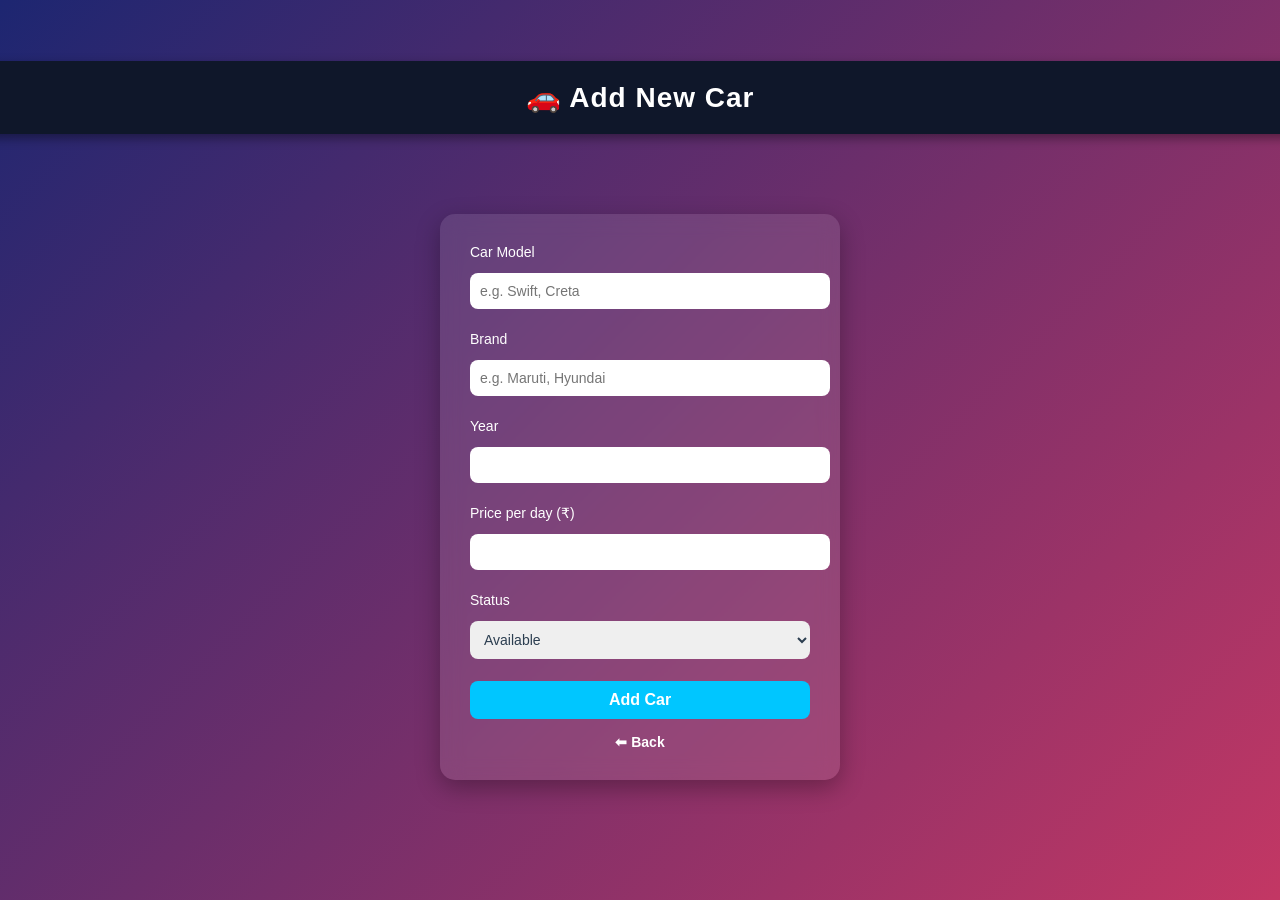
<file: templates/add_car.html>
<!DOCTYPE html>
<html lang="en">
<head>
    <meta charset="UTF-8">
    <title>Add Car</title>
    <link rel="stylesheet" href="/static/style.css">

    <style>
        body {
            margin: 0;
            font-family: Arial, sans-serif;
            background: linear-gradient(135deg, #1d2671, #c33764);
            height: 100vh;
            display: flex;
            flex-direction: column;
            align-items: center;
            justify-content: center;
            animation: fadeIn 1s ease-in;
        }

        .navbar {
            color: white;
            font-size: 28px;
            margin-bottom: 20px;
            font-weight: bold;
            animation: slideDown 0.8s ease;
        }

        .container {
            background: rgba(255, 255, 255, 0.1);
            backdrop-filter: blur(10px);
            padding: 30px;
            border-radius: 15px;
            width: 340px;
            box-shadow: 0 8px 25px rgba(0,0,0,0.3);
            animation: zoomIn 0.8s ease;
        }

        .form-group {
            margin-bottom: 12px;
        }

        label {
            color: white;
            font-size: 14px;
            margin-bottom: 3px;
            display: block;
        }

        input, select {
            width: 100%;
            padding: 10px;
            border: none;
            border-radius: 8px;
            outline: none;
            font-size: 14px;
        }

        input:focus, select:focus {
            box-shadow: 0 0 6px #fff;
        }

        button {
            width: 100%;
            padding: 10px;
            background: #00c6ff;
            border: none;
            border-radius: 8px;
            color: white;
            font-size: 16px;
            cursor: pointer;
            transition: 0.3s;
        }

        button:hover {
            background: #0072ff;
            transform: scale(1.05);
        }

        button:active {
            transform: scale(0.95);
        }

        .back {
            display: block;
            margin-top: 15px;
            text-align: center;
            color: white;
            text-decoration: none;
            font-size: 14px;
        }

        .back:hover {
            text-decoration: underline;
        }

        /* Animations */
        @keyframes fadeIn {
            from {opacity: 0;}
            to {opacity: 1;}
        }

        @keyframes slideDown {
            from {transform: translateY(-30px); opacity: 0;}
            to {transform: translateY(0); opacity: 1;}
        }

        @keyframes zoomIn {
            from {transform: scale(0.8); opacity: 0;}
            to {transform: scale(1); opacity: 1;}
        }
    </style>
</head>

<body>

<div class="navbar">🚗 Add New Car</div>

<div class="container">
    <form method="POST" action="/add_car" onsubmit="return validateForm()">

        <div class="form-group">
            <label>Car Model</label>
            <input name="model" placeholder="e.g. Swift, Creta" required>
        </div>

        <div class="form-group">
            <label>Brand</label>
            <input name="brand" placeholder="e.g. Maruti, Hyundai" required>
        </div>

        <div class="form-group">
            <label>Year</label>
            <input type="number" name="year" min="2000" max="2026" required>
        </div>

        <div class="form-group">
            <label>Price per day (₹)</label>
            <input type="number" name="price_per_day" min="100" required>
        </div>

        <div class="form-group">
            <label>Status</label>
            <select name="status">
                <option value="Available">Available</option>
                <option value="Maintenance">Maintenance</option>
            </select>
        </div>

        <button type="submit" id="submitBtn">Add Car</button>
    </form>

    <a href="/" class="back">⬅ Back</a>
</div>

<script>
function validateForm() {
    let year = document.querySelector("input[name='year']").value;
    let price = document.querySelector("input[name='price_per_day']").value;

    if (year < 2000 || year > 2026) {
        alert("Enter valid year!");
        return false;
    }

    if (price <= 0) {
        alert("Price must be greater than 0!");
        return false;
    }

    document.getElementById("submitBtn").innerText = "Adding...";
    return true;
}
</script>

</body>
</html>
</file>
<file: static/style.css>
/* ===== GLOBAL ===== */
body {
    font-family: 'Poppins', sans-serif;
    margin: 0;
    padding: 0;
    background: linear-gradient(135deg, #1f2c3e, #2c3e50);
    color: #ecf0f1;
    min-height: 100vh;
    animation: fadeIn 0.8s ease-in;
}

/* ===== NAVBAR ===== */
.navbar {
    width: 100%;
    text-align: center;
    font-size: 30px;
    padding: 20px;
    background: #0f172a;
    color: white;
    font-weight: bold;
    letter-spacing: 1px;
    position: sticky;
    top: 0;
    z-index: 1000;
    box-shadow: 0 4px 10px rgba(0,0,0,0.4);
}

/* ===== CONTAINER (GLASS EFFECT) ===== */
.container {
    background: rgba(255, 255, 255, 0.1);
    backdrop-filter: blur(12px);
    color: white;
    width: 420px;
    margin: 60px auto;
    padding: 30px;
    border-radius: 15px;
    box-shadow: 0 8px 32px rgba(0,0,0,0.5);
}

/* ===== MENU GRID ===== */
.menu {
    display: grid;
    grid-template-columns: repeat(2, 1fr);
    gap: 15px;
}

/* ===== CARDS ===== */
.card {
    padding: 25px;
    text-align: center;
    font-size: 18px;
    border-radius: 12px;
    transition: 0.3s;
    cursor: pointer;
    color: white;
    font-weight: bold;
    box-shadow: 0 5px 15px rgba(0,0,0,0.4);
}

.card:nth-child(1) {
    background: linear-gradient(45deg, #ff6a00, #ee0979);
}
.card:nth-child(2) {
    background: linear-gradient(45deg, #36d1dc, #5b86e5);
}
.card:nth-child(3) {
    background: linear-gradient(45deg, #11998e, #38ef7d);
}
.card:nth-child(4) {
    background: linear-gradient(45deg, #f7971e, #ffd200);
    color: #2c3e50;
}

/* CARD HOVER */
.card:hover {
    transform: scale(1.08) translateY(-5px);
    filter: brightness(1.2);
    box-shadow: 0 15px 30px rgba(0,0,0,0.6);
}

/* ===== FORM ===== */
form {
    display: flex;
    flex-direction: column;
}

/* INPUTS */
input, select {
    width: 100%;
    padding: 12px;
    margin: 10px 0;
    border-radius: 8px;
    border: 1px solid #ccc;
    font-size: 15px;
    color: #2c3e50;
}

/* INPUT FOCUS EFFECT */
input:focus, select:focus {
    outline: none;
    border: 2px solid #667eea;
    box-shadow: 0 0 8px #667eea;
}

/* ===== BUTTON ===== */
button {
    width: 100%;
    padding: 12px;
    background: linear-gradient(45deg, #667eea, #764ba2);
    color: white;
    border: none;
    cursor: pointer;
    font-weight: bold;
    border-radius: 8px;
    transition: 0.3s;
}

button:hover {
    transform: scale(1.05);
    box-shadow: 0 8px 20px rgba(0,0,0,0.5);
}

/* ===== BACK LINK ===== */
.back {
    display: inline-block;
    margin-top: 15px;
    color: white;
    font-weight: bold;
    text-decoration: none;
}

/* ===== TABLE ===== */
table {
    width: 95%;
    margin: 30px auto;
    border-collapse: collapse;
    border-radius: 12px;
    overflow: hidden;
    background: rgba(255,255,255,0.1);
    backdrop-filter: blur(10px);
}

th {
    padding: 12px;
    background: rgba(0,0,0,0.6);
    color: white;
}

td {
    padding: 12px;
    background: rgba(255,255,255,0.05);
    color: white;
}

tr:hover td {
    background: rgba(255,255,255,0.2);
}

/* ===== STATUS ===== */
.status {
    padding: 5px 10px;
    border-radius: 6px;
    font-weight: bold;
    color: white;
    animation: pulse 1.5s infinite;
}

.status.Ongoing { background: orange; }
.status.Completed { background: green; }
.status.Cancelled { background: red; }

/* ===== BILL BUTTON ===== */
.bill-btn {
    padding: 6px 12px;
    background: linear-gradient(45deg, #00c6ff, #0072ff);
    border: none;
    border-radius: 6px;
    color: white;
    cursor: pointer;
}

/* ===== ANIMATIONS ===== */
@keyframes pulse {
    0% { transform: scale(1); }
    50% { transform: scale(1.05); }
    100% { transform: scale(1); }
}

@keyframes fadeIn {
    from { opacity: 0; }
    to { opacity: 1; }
}

/* ===== RESPONSIVE ===== */
@media screen and (max-width: 600px) {
    .container {
        width: 90%;
    }

    .menu {
        grid-template-columns: 1fr;
    }

    table {
        font-size: 12px;
    }

    th, td {
        padding: 8px;
    }
}
</file>
